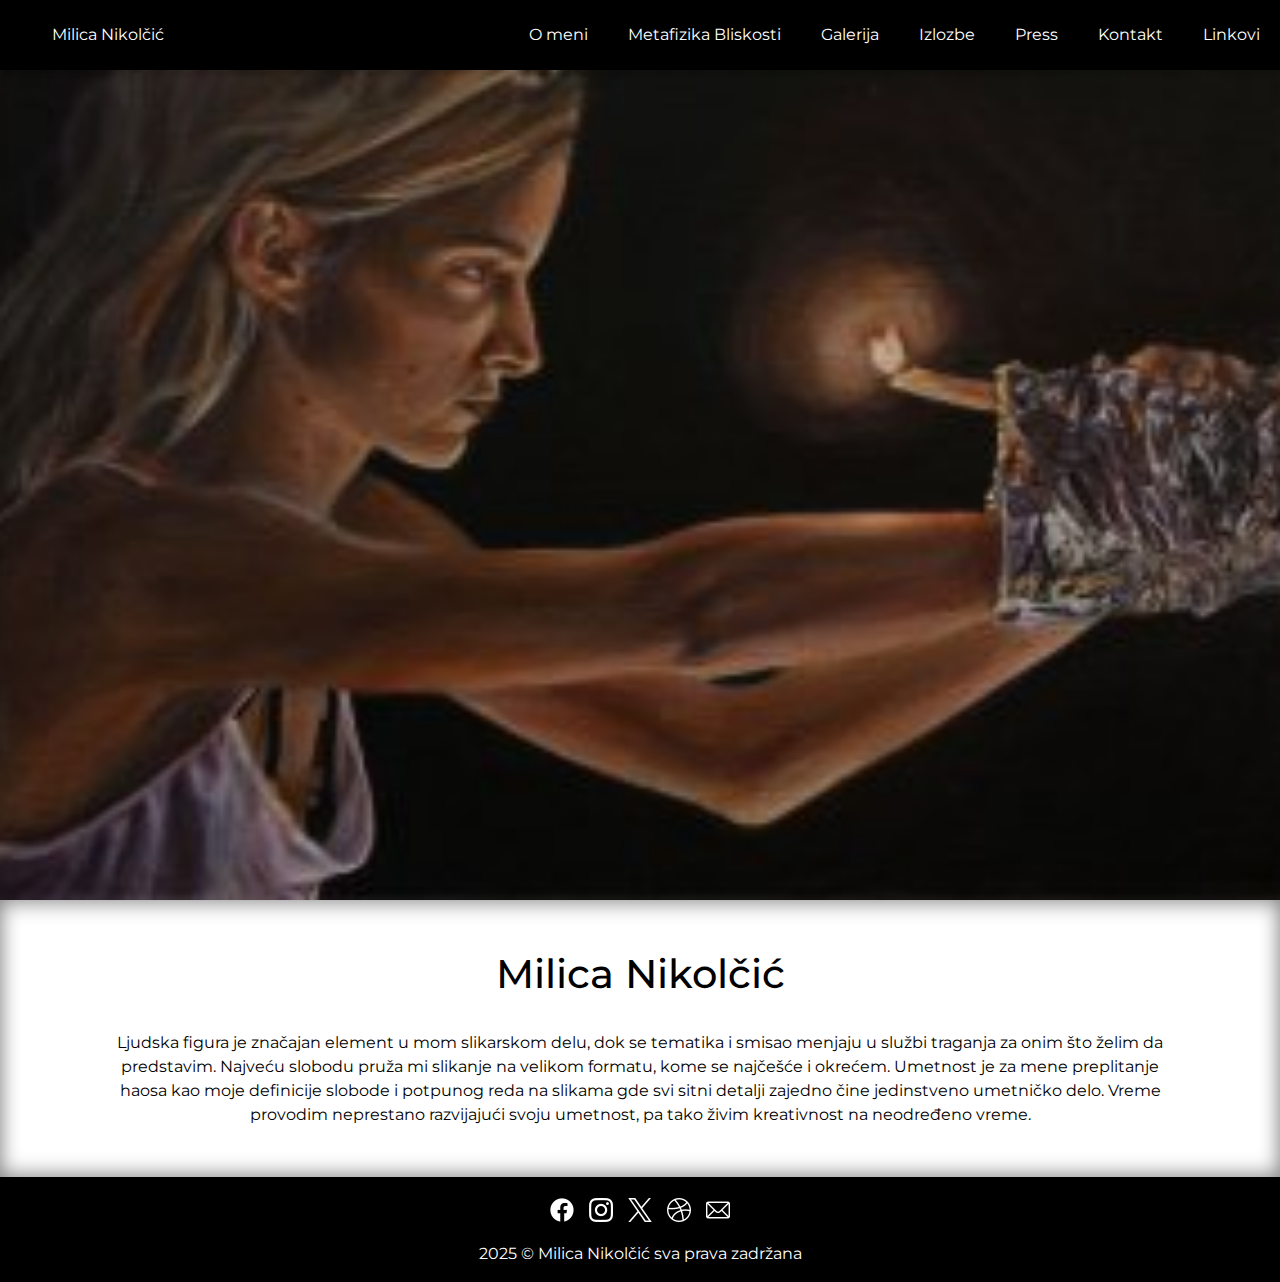
<file: index.html>
<!DOCTYPE html>
<html lang="en">
  <head>
    <meta charset="UTF-8" />
    <meta name="viewport" content="width=device-width, initial-scale=1.0" />
    <title>Galerija - Milica Nikolčić</title>
    <link rel="stylesheet" href="style/style.css" />
    <link
      href="https://cdn.jsdelivr.net/npm/bootstrap@5.3.3/dist/css/bootstrap.min.css"
      rel="stylesheet"
      integrity="sha384-QWTKZyjpPEjISv5WaRU9OFeRpok6YctnYmDr5pNlyT2bRjXh0JMhjY6hW+ALEwIH"
      crossorigin="anonymous"
    />
    <script
      src="https://cdn.jsdelivr.net/npm/bootstrap@5.3.3/dist/js/bootstrap.bundle.min.js"
      integrity="sha384-YvpcrYf0tY3lHB60NNkmXc5s9fDVZLESaAA55NDzOxhy9GkcIdslK1eN7N6jIeHz"
      crossorigin="anonymous"
    ></script>
  </head>
  <body>
    <section class="hero">
      <nav>
        <ul class="sidebar">
          <li onclick="closeSidebar()">
            <a href="#"
              ><img
                src="images/close_24dp_5F6368_FILL0_wght400_GRAD0_opsz24.svg"
                alt="closesidebar"
                height="26"
                width="26"
            /></a>
          </li>
          <li><a href="o-meni.html">O meni</a></li>
          <li><a href="metafizika-bliskosti.html">Metafizika Bliskosti</a></li>
          <li><a href="galerija.html">Galerija</a></li>
          <li><a href="izlozbe.html">Izlozbe</a></li>
          <li><a href="press.html">Press</a></li>
          <li><a href="kontakt.html">Kontakt</a></li>
          <li><a href="linkovi.html">Linkovi</a></li>
        </ul>
        <ul>
          <li><a href="index.html" class="navbrand">Milica Nikolčić </a></li>
          <li class="hideOnMobile"><a href="o-meni.html">O meni</a></li>
          <li class="hideOnMobile">
            <a href="metafizika-bliskosti.html">Metafizika Bliskosti</a>
          </li>
          <li class="hideOnMobile"><a href="galerija.html">Galerija</a></li>
          <li class="hideOnMobile"><a href="izlozbe.html">Izlozbe</a></li>
          <li class="hideOnMobile"><a href="press.html">Press</a></li>
          <li class="hideOnMobile"><a href="kontakt.html">Kontakt</a></li>
          <li class="hideOnMobile"><a href="linkovi.html">Linkovi</a></li>
          <li onclick="showSidebar()" class="navbar-icon">
            <a href="#"
              ><img
                src="images/menu_24dp_5F6368_FILL0_wght400_GRAD0_opsz24.svg"
                alt="menuopen"
                height="26"
                width="26"
            /></a>
          </li>
        </ul>
      </nav>
      <div class="container"></div>
    </section>
    <section class="pocetna">
      <div class="container">
        <h1>Milica Nikolčić</h1>
        <p>
          Ljudska figura je značajan element u mom slikarskom delu, dok se
          tematika i smisao menjaju u službi traganja za onim što želim da
          predstavim. Najveću slobodu pruža mi slikanje na velikom formatu, kome
          se najčešće i okrećem. Umetnost je za mene preplitanje haosa kao moje
          definicije slobode i potpunog reda na slikama gde svi sitni detalji
          zajedno čine jedinstveno umetničko delo. Vreme provodim neprestano
          razvijajući svoju umetnost, pa tako živim kreativnost na neodređeno
          vreme.
        </p>
      </div>
    </section>
    <footer>
      <div class="container">
        <ul>
          <li>
            <a href=""><img src="images/facebook.png" alt="facebook" /></a>
          </li>
          <li>
            <a href=""><img src="images/instagram.png" alt="instagram" /></a>
          </li>
          <li>
            <a href=""><img src="images/twitter.png" alt="twitter" /></a>
          </li>
          <li>
            <a href=""><img src="images/dribbble.png" alt="dribbble" /></a>
          </li>
          <li>
            <a href=""><img src="images/mail.png" alt="mail" /></a>
          </li>
        </ul>
      </div>
      <div class="container">
        <p>2025 © Milica Nikolčić sva prava zadržana</p>
      </div>
    </footer>
    <script>
      function showSidebar() {
        const sidebar = document.querySelector(".sidebar");
        sidebar.style.display = "flex";
      }
      function closeSidebar() {
        const sidebar = document.querySelector(".sidebar");
        sidebar.style.display = "none";
      }
    </script>
    <script
      src="https://cdn.jsdelivr.net/npm/@popperjs/core@2.11.8/dist/umd/popper.min.js"
      integrity="sha384-I7E8VVD/ismYTF4hNIPjVp/Zjvgyol6VFvRkX/vR+Vc4jQkC+hVqc2pM8ODewa9r"
      crossorigin="anonymous"
    ></script>
    <script
      src="https://cdn.jsdelivr.net/npm/bootstrap@5.3.3/dist/js/bootstrap.min.js"
      integrity="sha384-0pUGZvbkm6XF6gxjEnlmuGrJXVbNuzT9qBBavbLwCsOGabYfZo0T0to5eqruptLy"
      crossorigin="anonymous"
    ></script>
  </body>
</html>
</file>
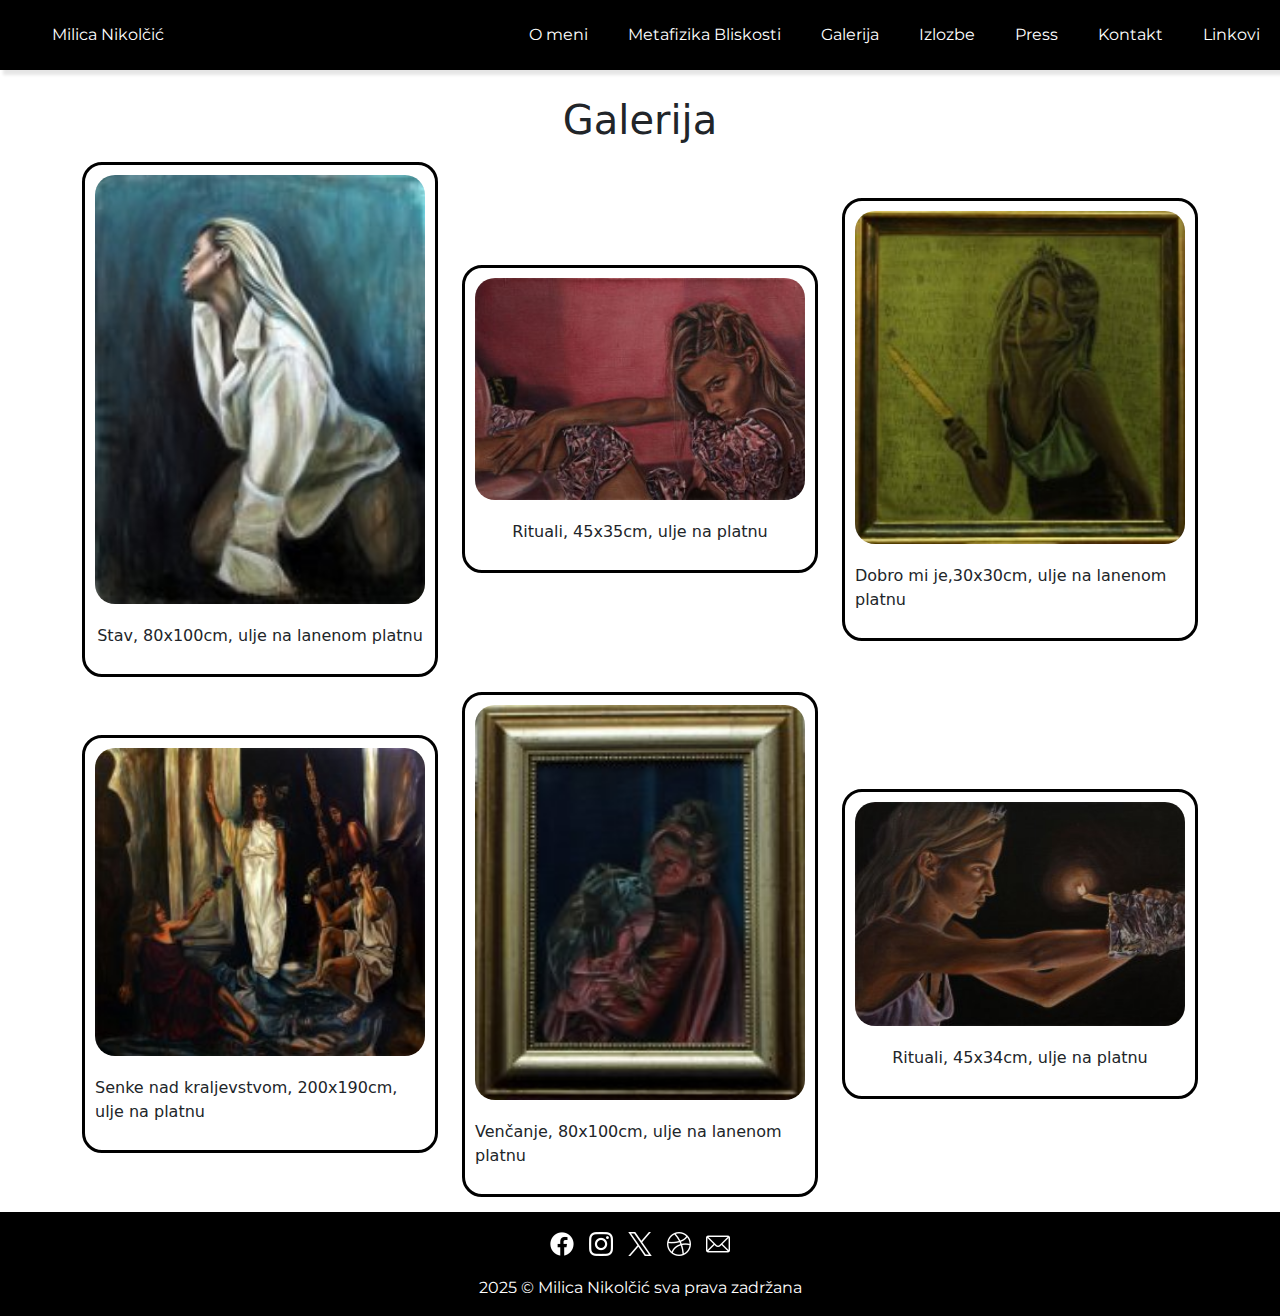
<file: galerija.html>
<!DOCTYPE html>
<html lang="en">
  <head>
    <meta charset="UTF-8" />
    <meta name="viewport" content="width=device-width, initial-scale=1.0" />
    <title>Galerija - Milica Nikolčić</title>
    <link rel="stylesheet" href="style/style.css" />
    <link
      href="https://cdn.jsdelivr.net/npm/bootstrap@5.3.3/dist/css/bootstrap.min.css"
      rel="stylesheet"
      integrity="sha384-QWTKZyjpPEjISv5WaRU9OFeRpok6YctnYmDr5pNlyT2bRjXh0JMhjY6hW+ALEwIH"
      crossorigin="anonymous"
    />
    <script
      src="https://cdn.jsdelivr.net/npm/bootstrap@5.3.3/dist/js/bootstrap.bundle.min.js"
      integrity="sha384-YvpcrYf0tY3lHB60NNkmXc5s9fDVZLESaAA55NDzOxhy9GkcIdslK1eN7N6jIeHz"
      crossorigin="anonymous"
    ></script>
  </head>
  <body>
    <nav>
      <ul class="sidebar">
        <li onclick="closeSidebar()">
          <a href="#"
            ><img
              src="images/close_24dp_5F6368_FILL0_wght400_GRAD0_opsz24.svg"
              alt="closesidebar"
              height="26"
              width="26"
          /></a>
        </li>
        <li><a href="o-meni.html">O meni</a></li>
        <li><a href="metafizika-bliskosti.html">Metafizika Bliskosti</a></li>
        <li><a href="galerija.html">Galerija</a></li>
        <li><a href="izlozbe.html">Izlozbe</a></li>
        <li><a href="press.html">Press</a></li>
        <li><a href="kontakt.html">Kontakt</a></li>
        <li><a href="linkovi.html">Linkovi</a></li>
      </ul>
      <ul>
        <li><a href="index.html" class="navbrand">Milica Nikolčić </a></li>
        <li class="hideOnMobile"><a href="o-meni.html">O meni</a></li>
        <li class="hideOnMobile">
          <a href="metafizika-bliskosti.html">Metafizika Bliskosti</a>
        </li>
        <li class="hideOnMobile"><a href="galerija.html">Galerija</a></li>
        <li class="hideOnMobile"><a href="izlozbe.html">Izlozbe</a></li>
        <li class="hideOnMobile"><a href="press.html">Press</a></li>
        <li class="hideOnMobile"><a href="kontakt.html">Kontakt</a></li>
        <li class="hideOnMobile"><a href="linkovi.html">Linkovi</a></li>
        <li onclick="showSidebar()" class="navbar-icon">
          <a href="#"
            ><img
              src="images/menu_24dp_5F6368_FILL0_wght400_GRAD0_opsz24.svg"
              alt="menuopen"
              height="26"
              width="26"
          /></a>
        </li>
      </ul>
    </nav>
    <section class="gallery">
      <div class="container">
        <h1>Galerija</h1>
        <div class="row">
          <div class="col-12 col-md">
            <div class="gallery-frame">
              <img src="images/ksenija sajt.jpg" alt="" />
              <p>Stav, 80x100cm, ulje na lanenom platnu</p>
            </div>
          </div>
          <div class="col-12 col-md">
            <div class="gallery-frame">
              <img src="images/ninazasajt ulje na platnu.jpg" alt="" />
              <p>Rituali, 45x35cm, ulje na platnu</p>
            </div>
          </div>
          <div class="col-12 col-md">
            <div class="gallery-frame">
              <img src="images/dobromijezasajt.jpg" alt="" />
              <p>Dobro mi je,30x30cm, ulje na lanenom platnu</p>
            </div>
          </div>
        </div>
        <div class="row">
          <div class="col-12 col-md">
            <div class="gallery-frame">
              <img src="images/za sajt ulje na platnu.jpg" alt="" />
              <p>Senke nad kraljevstvom, 200x190cm, ulje na platnu</p>
            </div>
          </div>
          <div class="col-12 col-md">
            <div class="gallery-frame">
              <img src="images/ninanovaslika.jpg" alt="" />
              <p>Venčanje, 80x100cm, ulje na lanenom platnu</p>
            </div>
          </div>
          <div class="col-12 col-md">
            <div class="gallery-frame">
              <img src="images/ulje na platnu nina sajt.jpg" alt="" />
              <p>Rituali, 45x34cm, ulje na platnu</p>
            </div>
          </div>
        </div>
      </div>
    </section>
    <footer>
      <div class="container">
        <ul>
          <li>
            <a href=""><img src="images/facebook.png" alt="facebook" /></a>
          </li>
          <li>
            <a href=""><img src="images/instagram.png" alt="instagram" /></a>
          </li>
          <li>
            <a href=""><img src="images/twitter.png" alt="twitter" /></a>
          </li>
          <li>
            <a href=""><img src="images/dribbble.png" alt="dribbble" /></a>
          </li>
          <li>
            <a href=""><img src="images/mail.png" alt="mail" /></a>
          </li>
        </ul>
      </div>
      <div class="container">
        <p>2025 © Milica Nikolčić sva prava zadržana</p>
      </div>
    </footer>
    <script>
      function showSidebar() {
        const sidebar = document.querySelector(".sidebar");
        sidebar.style.display = "flex";
      }
      function closeSidebar() {
        const sidebar = document.querySelector(".sidebar");
        sidebar.style.display = "none";
      }
    </script>
    <script
      src="https://cdn.jsdelivr.net/npm/@popperjs/core@2.11.8/dist/umd/popper.min.js"
      integrity="sha384-I7E8VVD/ismYTF4hNIPjVp/Zjvgyol6VFvRkX/vR+Vc4jQkC+hVqc2pM8ODewa9r"
      crossorigin="anonymous"
    ></script>
    <script
      src="https://cdn.jsdelivr.net/npm/bootstrap@5.3.3/dist/js/bootstrap.min.js"
      integrity="sha384-0pUGZvbkm6XF6gxjEnlmuGrJXVbNuzT9qBBavbLwCsOGabYfZo0T0to5eqruptLy"
      crossorigin="anonymous"
    ></script>
  </body>
</html>
</file>
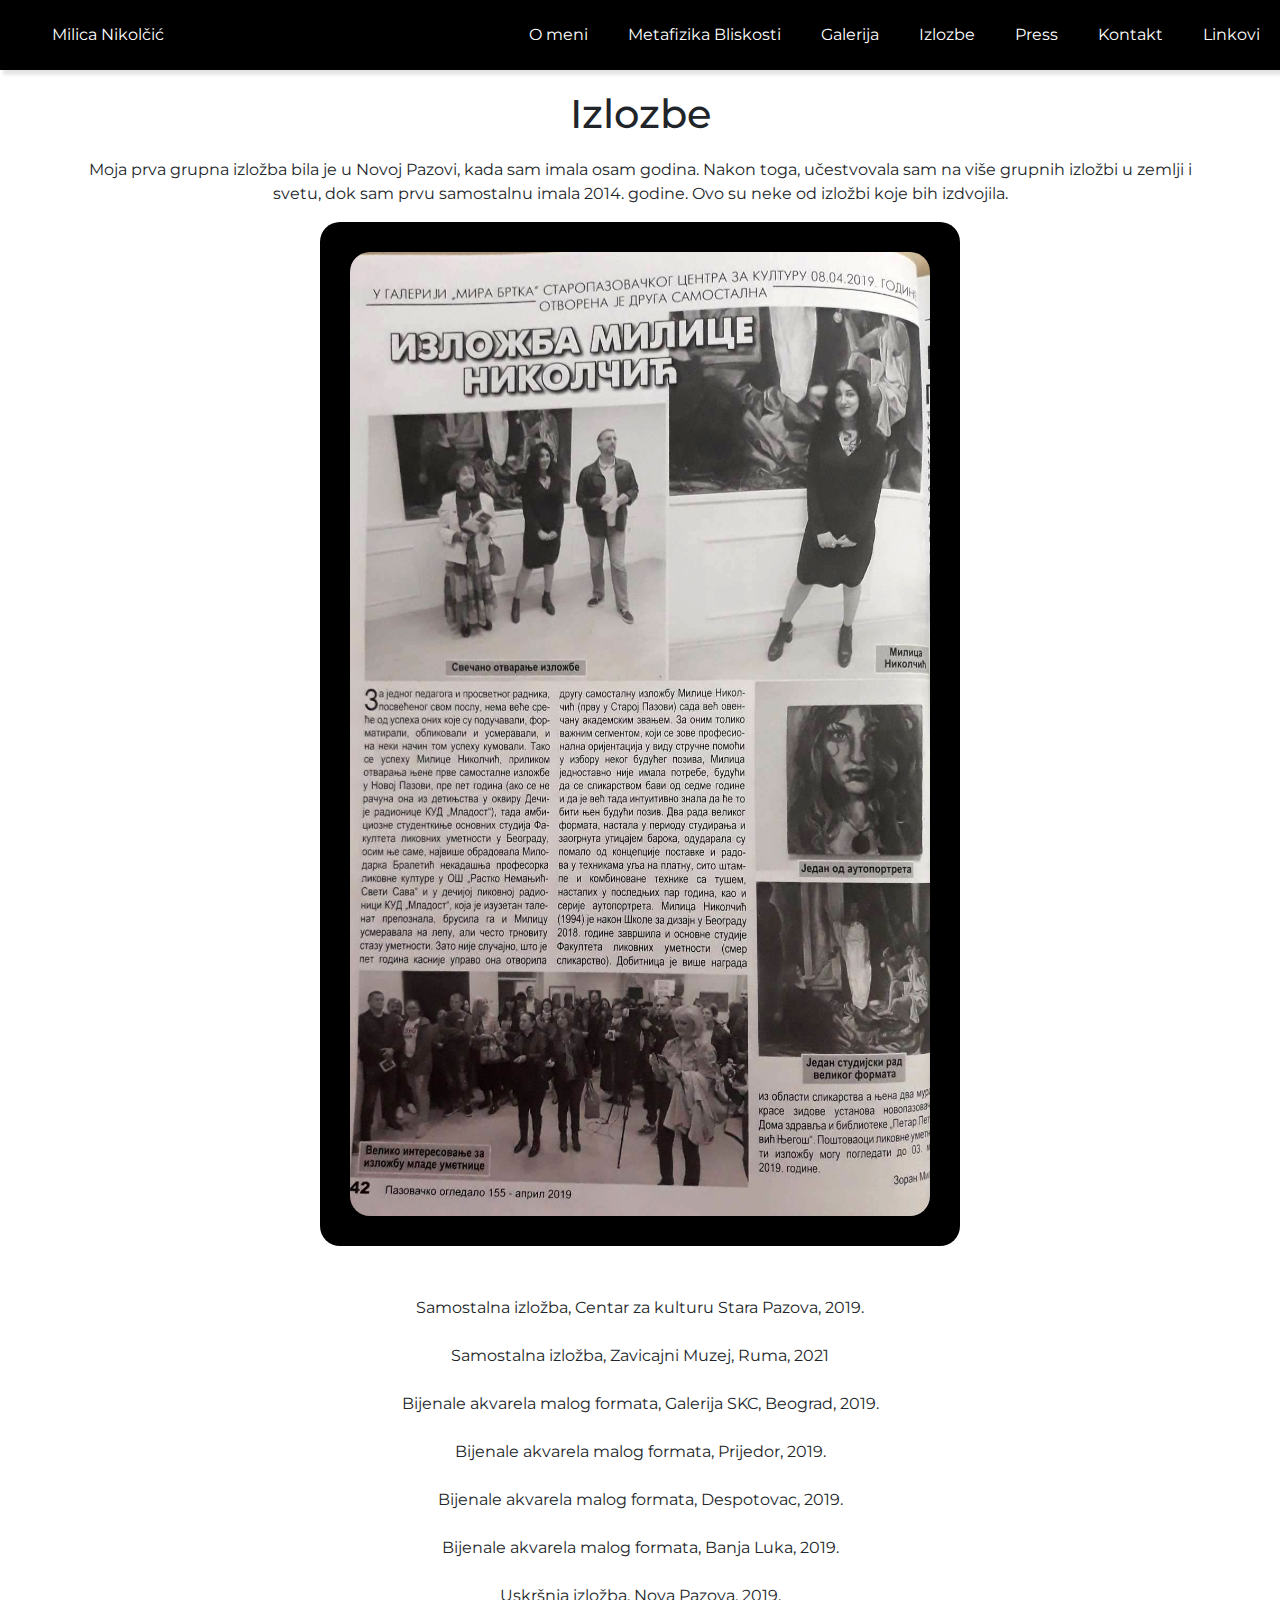
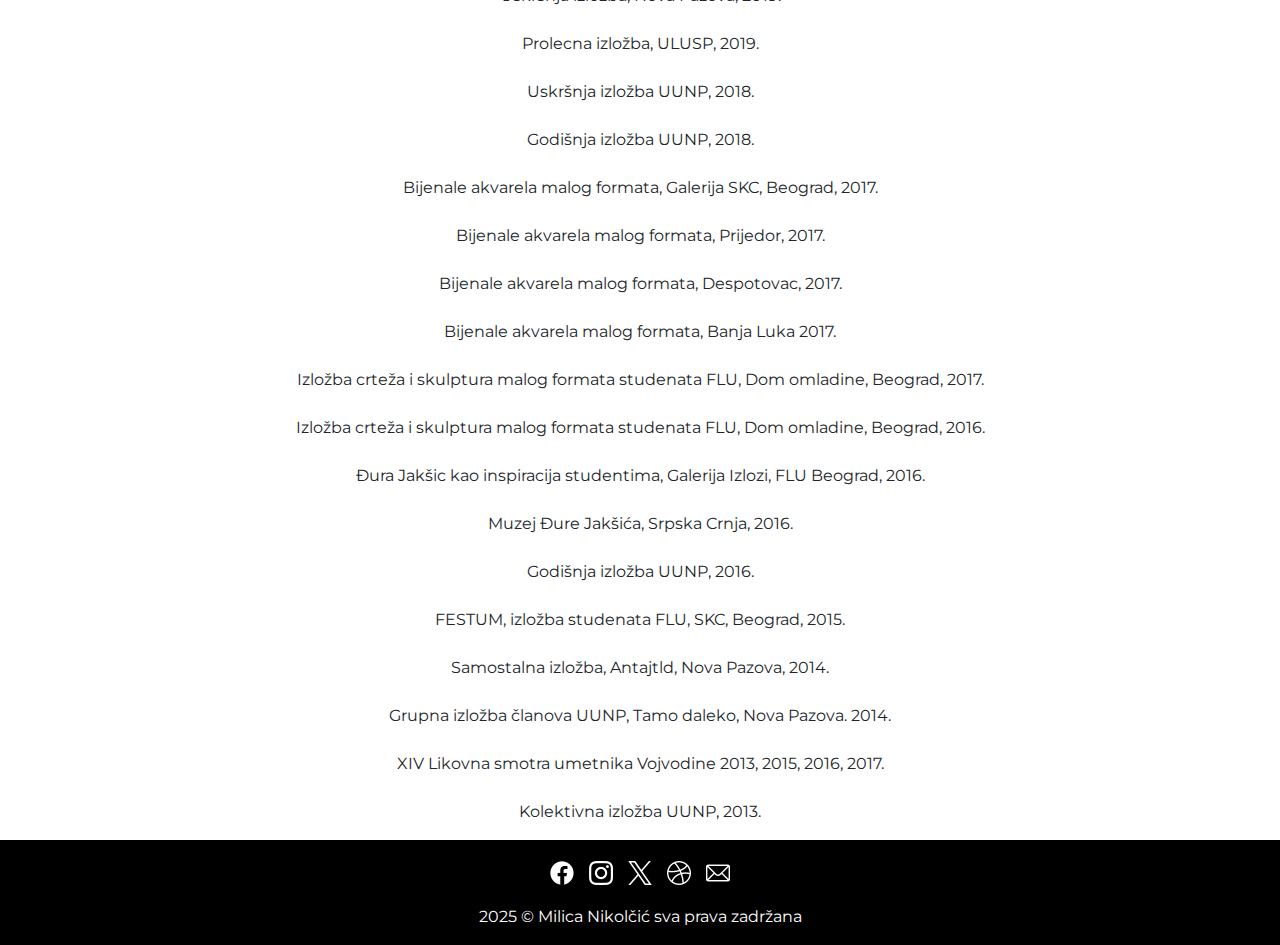
<file: izlozbe.html>
<!DOCTYPE html>
<html lang="en">
  <head>
    <meta charset="UTF-8" />
    <meta name="viewport" content="width=device-width, initial-scale=1.0" />
    <title>Galerija - Milica Nikolčić</title>
    <link rel="stylesheet" href="style/style.css" />
    <link
      href="https://cdn.jsdelivr.net/npm/bootstrap@5.3.3/dist/css/bootstrap.min.css"
      rel="stylesheet"
      integrity="sha384-QWTKZyjpPEjISv5WaRU9OFeRpok6YctnYmDr5pNlyT2bRjXh0JMhjY6hW+ALEwIH"
      crossorigin="anonymous"
    />
    <script
      src="https://cdn.jsdelivr.net/npm/bootstrap@5.3.3/dist/js/bootstrap.bundle.min.js"
      integrity="sha384-YvpcrYf0tY3lHB60NNkmXc5s9fDVZLESaAA55NDzOxhy9GkcIdslK1eN7N6jIeHz"
      crossorigin="anonymous"
    ></script>
  </head>
  <body>
    <nav>
      <ul class="sidebar">
        <li onclick="closeSidebar()">
          <a href="#"
            ><img
              src="images/close_24dp_5F6368_FILL0_wght400_GRAD0_opsz24.svg"
              alt="closesidebar"
              height="26"
              width="26"
          /></a>
        </li>
        <li><a href="o-meni.html">O meni</a></li>
        <li><a href="metafizika-bliskosti.html">Metafizika Bliskosti</a></li>
        <li><a href="galerija.html">Galerija</a></li>
        <li><a href="izlozbe.html">Izlozbe</a></li>
        <li><a href="press.html">Press</a></li>
        <li><a href="kontakt.html">Kontakt</a></li>
        <li><a href="linkovi.html">Linkovi</a></li>
      </ul>
      <ul>
        <li><a href="index.html" class="navbrand">Milica Nikolčić </a></li>
        <li class="hideOnMobile"><a href="o-meni.html">O meni</a></li>
        <li class="hideOnMobile">
          <a href="metafizika-bliskosti.html">Metafizika Bliskosti</a>
        </li>
        <li class="hideOnMobile"><a href="galerija.html">Galerija</a></li>
        <li class="hideOnMobile"><a href="izlozbe.html">Izlozbe</a></li>
        <li class="hideOnMobile"><a href="press.html">Press</a></li>
        <li class="hideOnMobile"><a href="kontakt.html">Kontakt</a></li>
        <li class="hideOnMobile"><a href="linkovi.html">Linkovi</a></li>
        <li onclick="showSidebar()" class="navbar-icon">
          <a href="#"
            ><img
              src="images/menu_24dp_5F6368_FILL0_wght400_GRAD0_opsz24.svg"
              alt="menuopen"
              height="26"
              width="26"
          /></a>
        </li>
      </ul>
    </nav>

    <section class="o-meni">
      <div class="container" id="izlozbe-text">
        <h1>Izlozbe</h1>
        <p>
          Moja prva grupna izložba bila je u Novoj Pazovi, kada sam imala osam
          godina. Nakon toga, učestvovala sam na više grupnih izložbi u zemlji i
          svetu, dok sam prvu samostalnu imala 2014. godine. Ovo su neke od
          izložbi koje bih izdvojila.
        </p>
      </div>
      <div class="container" id="o-meni-frame">
        <div class="izlozba-slika">
          <img src="images/izlozba novine.jpg" alt="o-meni-slika" />
        </div>
      </div>
      <div class="container" id="izlozbe-text">
        <p>
          Samostalna izložba, Centar za kulturu Stara Pazova, 2019. <br />
          <br />

          Samostalna izložba, Zavicajni Muzej, Ruma, 2021 <br />
          <br />
          Bijenale akvarela malog formata, Galerija SKC, Beograd, 2019. <br />
          <br />

          Bijenale akvarela malog formata, Prijedor, 2019.<br />
          <br />

          Bijenale akvarela malog formata, Despotovac, 2019.<br />
          <br />

          Bijenale akvarela malog formata, Banja Luka, 2019.<br />
          <br />

          Uskršnja izložba, Nova Pazova, 2019.<br />
          <br />

          Prolecna izložba, ULUSP, 2019.<br />
          <br />

          Uskršnja izložba UUNP, 2018.<br />
          <br />

          Godišnja izložba UUNP, 2018.<br />
          <br />

          Bijenale akvarela malog formata, Galerija SKC, Beograd, 2017.<br />
          <br />

          Bijenale akvarela malog formata, Prijedor, 2017.<br />
          <br />

          Bijenale akvarela malog formata, Despotovac, 2017.<br />
          <br />

          Bijenale akvarela malog formata, Banja Luka 2017.<br />
          <br />

          Izložba crteža i skulptura malog formata studenata FLU, Dom omladine,
          Beograd, 2017.<br />
          <br />

          Izložba crteža i skulptura malog formata studenata FLU, Dom omladine,
          Beograd, 2016.<br />
          <br />

          Đura Jakšic kao inspiracija studentima, Galerija Izlozi, FLU Beograd,
          2016.<br />
          <br />

          Muzej Đure Jakšića, Srpska Crnja, 2016.<br />
          <br />

          Godišnja izložba UUNP, 2016.<br />
          <br />

          FESTUM, izložba studenata FLU, SKC, Beograd, 2015.<br />
          <br />

          Samostalna izložba, Antajtld, Nova Pazova, 2014.<br />
          <br />

          Grupna izložba članova UUNP, Tamo daleko, Nova Pazova. 2014.<br />
          <br />

          XIV Likovna smotra umetnika Vojvodine 2013, 2015, 2016, 2017.<br />
          <br />

          Kolektivna izložba UUNP, 2013.
        </p>
      </div>
    </section>
    <footer>
      <div class="container">
        <ul>
          <li>
            <a href=""><img src="images/facebook.png" alt="facebook" /></a>
          </li>
          <li>
            <a href=""><img src="images/instagram.png" alt="instagram" /></a>
          </li>
          <li>
            <a href=""><img src="images/twitter.png" alt="twitter" /></a>
          </li>
          <li>
            <a href=""><img src="images/dribbble.png" alt="dribbble" /></a>
          </li>
          <li>
            <a href=""><img src="images/mail.png" alt="mail" /></a>
          </li>
        </ul>
      </div>
      <div class="container">
        <p>2025 © Milica Nikolčić sva prava zadržana</p>
      </div>
    </footer>
    <script>
      function showSidebar() {
        const sidebar = document.querySelector(".sidebar");
        sidebar.style.display = "flex";
      }
      function closeSidebar() {
        const sidebar = document.querySelector(".sidebar");
        sidebar.style.display = "none";
      }
    </script>
    <script
      src="https://cdn.jsdelivr.net/npm/@popperjs/core@2.11.8/dist/umd/popper.min.js"
      integrity="sha384-I7E8VVD/ismYTF4hNIPjVp/Zjvgyol6VFvRkX/vR+Vc4jQkC+hVqc2pM8ODewa9r"
      crossorigin="anonymous"
    ></script>
    <script
      src="https://cdn.jsdelivr.net/npm/bootstrap@5.3.3/dist/js/bootstrap.min.js"
      integrity="sha384-0pUGZvbkm6XF6gxjEnlmuGrJXVbNuzT9qBBavbLwCsOGabYfZo0T0to5eqruptLy"
      crossorigin="anonymous"
    ></script>
  </body>
</html>
</file>
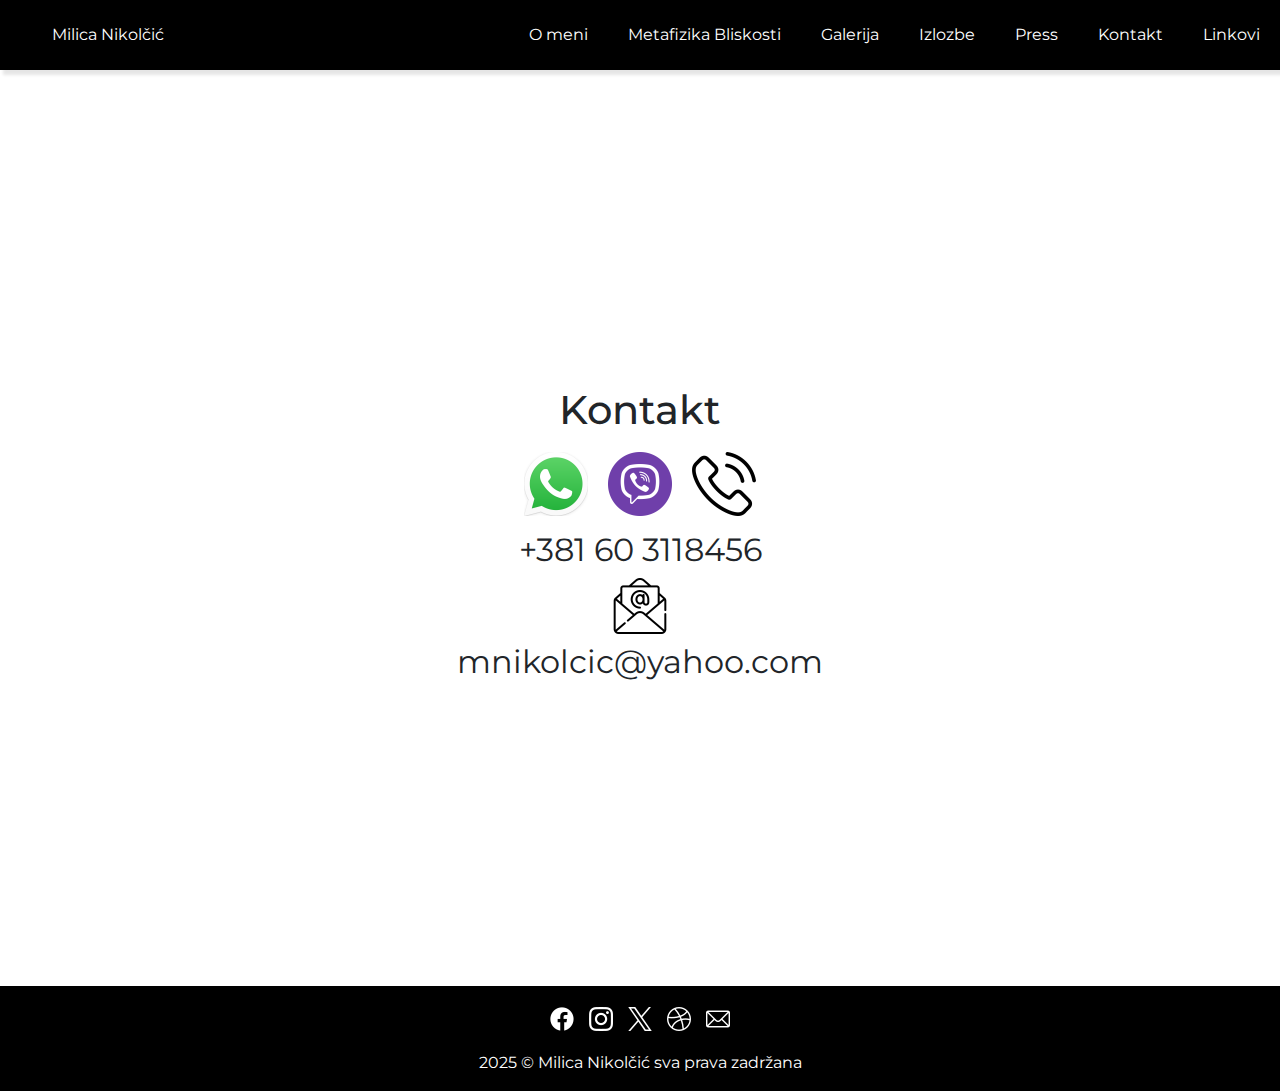
<file: kontakt.html>
<!DOCTYPE html>
<html lang="en">
  <head>
    <meta charset="UTF-8" />
    <meta name="viewport" content="width=device-width, initial-scale=1.0" />
    <title>Galerija - Milica Nikolčić</title>
    <link rel="stylesheet" href="style/style.css" />
    <link
      href="https://cdn.jsdelivr.net/npm/bootstrap@5.3.3/dist/css/bootstrap.min.css"
      rel="stylesheet"
      integrity="sha384-QWTKZyjpPEjISv5WaRU9OFeRpok6YctnYmDr5pNlyT2bRjXh0JMhjY6hW+ALEwIH"
      crossorigin="anonymous"
    />
    <script
      src="https://cdn.jsdelivr.net/npm/bootstrap@5.3.3/dist/js/bootstrap.bundle.min.js"
      integrity="sha384-YvpcrYf0tY3lHB60NNkmXc5s9fDVZLESaAA55NDzOxhy9GkcIdslK1eN7N6jIeHz"
      crossorigin="anonymous"
    ></script>
  </head>
  <body class="kontakt-body">
    <nav>
      <ul class="sidebar">
        <li onclick="closeSidebar()">
          <a href="#"
            ><img
              src="images/close_24dp_5F6368_FILL0_wght400_GRAD0_opsz24.svg"
              alt="closesidebar"
              height="26"
              width="26"
          /></a>
        </li>
        <li><a href="o-meni.html">O meni</a></li>
        <li><a href="metafizika-bliskosti.html">Metafizika Bliskosti</a></li>
        <li><a href="galerija.html">Galerija</a></li>
        <li><a href="izlozbe.html">Izlozbe</a></li>
        <li><a href="press.html">Press</a></li>
        <li><a href="kontakt.html">Kontakt</a></li>
        <li><a href="linkovi.html">Linkovi</a></li>
      </ul>
      <ul>
        <li><a href="index.html" class="navbrand">Milica Nikolčić </a></li>
        <li class="hideOnMobile"><a href="o-meni.html">O meni</a></li>
        <li class="hideOnMobile">
          <a href="metafizika-bliskosti.html">Metafizika Bliskosti</a>
        </li>
        <li class="hideOnMobile"><a href="galerija.html">Galerija</a></li>
        <li class="hideOnMobile"><a href="izlozbe.html">Izlozbe</a></li>
        <li class="hideOnMobile"><a href="press.html">Press</a></li>
        <li class="hideOnMobile"><a href="kontakt.html">Kontakt</a></li>
        <li class="hideOnMobile"><a href="linkovi.html">Linkovi</a></li>
        <li onclick="showSidebar()" class="navbar-icon">
          <a href="#"
            ><img
              src="images/menu_24dp_5F6368_FILL0_wght400_GRAD0_opsz24.svg"
              alt="menuopen"
              height="26"
              width="26"
          /></a>
        </li>
      </ul>
    </nav>

    <section class="kontakt">
      <div class="container">
        <h1>Kontakt</h1>
        <div class="row">
          <div class="col-12 col-md">
            <div class="row">
              <div class="col-4" id="kontakt-icon">
                <img src="images/whatsapp.png" alt="" />
              </div>
              <div class="col-4" id="kontakt-icon">
                <img src="images/viber.png" alt="" />
              </div>
              <div class="col-4" id="kontakt-icon">
                <img src="images/phone-call.png" alt="" />
              </div>
            </div>
            <div class="row">
              <div class="col"><span>+381 60 3118456</span></div>
            </div>
          </div>
        </div>
        <div class="row">
          <div class="col">
            <img src="images/gmail.png" width="64px" alt="" />
          </div>
        </div>
        <div class="row">
          <div class="col">
            <span>mnikolcic@yahoo.com</span>
          </div>
        </div>
      </div>
    </section>

    <footer>
      <div class="container">
        <ul>
          <li>
            <a href=""><img src="images/facebook.png" alt="facebook" /></a>
          </li>
          <li>
            <a href=""><img src="images/instagram.png" alt="instagram" /></a>
          </li>
          <li>
            <a href=""><img src="images/twitter.png" alt="twitter" /></a>
          </li>
          <li>
            <a href=""><img src="images/dribbble.png" alt="dribbble" /></a>
          </li>
          <li>
            <a href=""><img src="images/mail.png" alt="mail" /></a>
          </li>
        </ul>
      </div>
      <div class="container">
        <p>2025 © Milica Nikolčić sva prava zadržana</p>
      </div>
    </footer>
    <script>
      function showSidebar() {
        const sidebar = document.querySelector(".sidebar");
        sidebar.style.display = "flex";
      }
      function closeSidebar() {
        const sidebar = document.querySelector(".sidebar");
        sidebar.style.display = "none";
      }
    </script>
    <script
      src="https://cdn.jsdelivr.net/npm/@popperjs/core@2.11.8/dist/umd/popper.min.js"
      integrity="sha384-I7E8VVD/ismYTF4hNIPjVp/Zjvgyol6VFvRkX/vR+Vc4jQkC+hVqc2pM8ODewa9r"
      crossorigin="anonymous"
    ></script>
    <script
      src="https://cdn.jsdelivr.net/npm/bootstrap@5.3.3/dist/js/bootstrap.min.js"
      integrity="sha384-0pUGZvbkm6XF6gxjEnlmuGrJXVbNuzT9qBBavbLwCsOGabYfZo0T0to5eqruptLy"
      crossorigin="anonymous"
    ></script>
  </body>
</html>
</file>
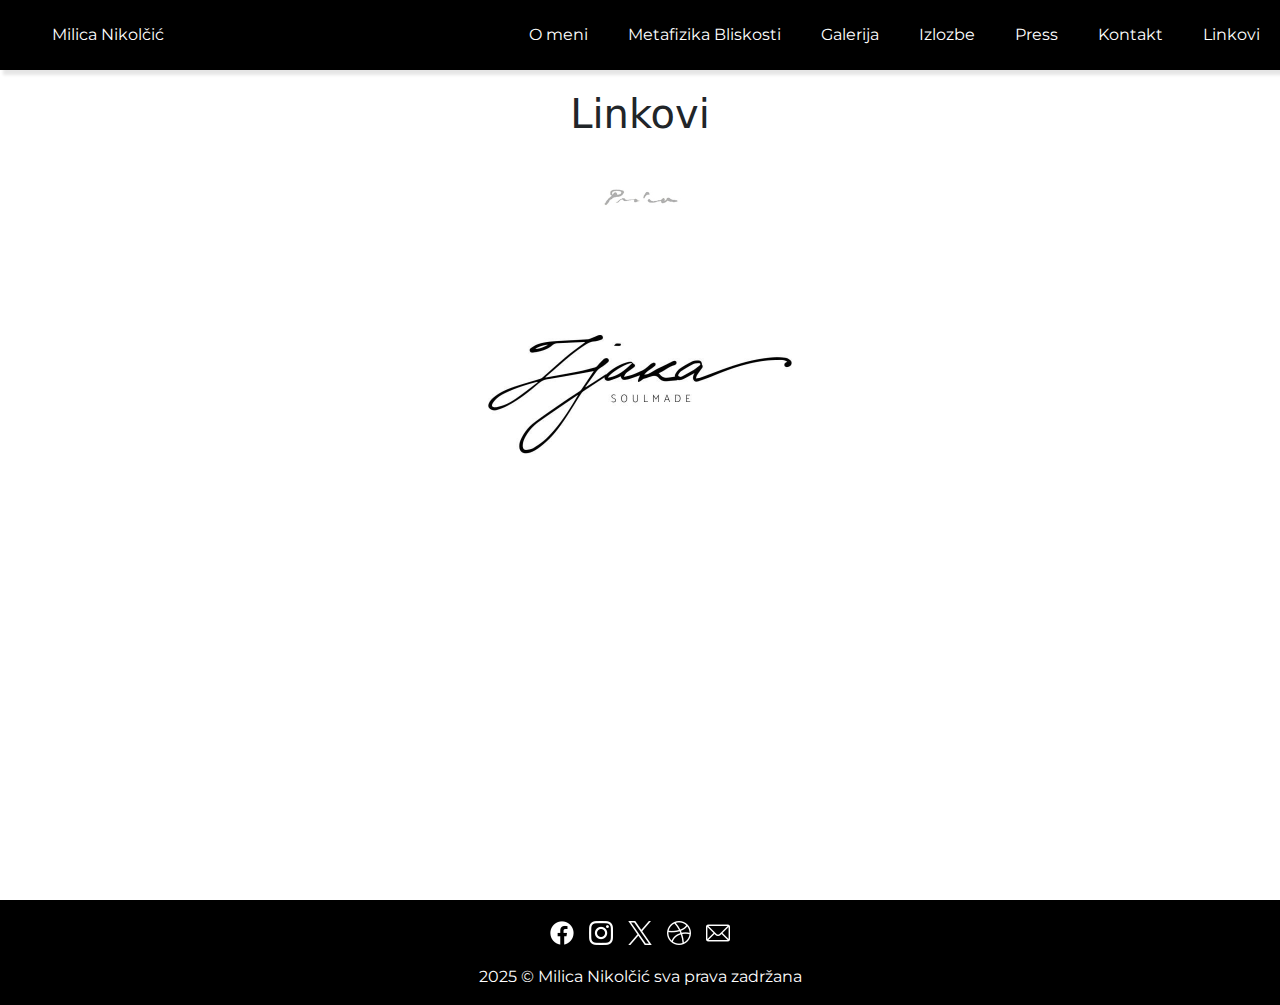
<file: linkovi.html>
<!DOCTYPE html>
<html lang="en">
  <head>
    <meta charset="UTF-8" />
    <meta name="viewport" content="width=device-width, initial-scale=1.0" />
    <title>Galerija - Milica Nikolčić</title>
    <link rel="stylesheet" href="style/style.css" />
    <link
      href="https://cdn.jsdelivr.net/npm/bootstrap@5.3.3/dist/css/bootstrap.min.css"
      rel="stylesheet"
      integrity="sha384-QWTKZyjpPEjISv5WaRU9OFeRpok6YctnYmDr5pNlyT2bRjXh0JMhjY6hW+ALEwIH"
      crossorigin="anonymous"
    />
    <script
      src="https://cdn.jsdelivr.net/npm/bootstrap@5.3.3/dist/js/bootstrap.bundle.min.js"
      integrity="sha384-YvpcrYf0tY3lHB60NNkmXc5s9fDVZLESaAA55NDzOxhy9GkcIdslK1eN7N6jIeHz"
      crossorigin="anonymous"
    ></script>
  </head>

  <body>
    <nav>
      <ul class="sidebar">
        <li onclick="closeSidebar()">
          <a href="#"
            ><img
              src="images/close_24dp_5F6368_FILL0_wght400_GRAD0_opsz24.svg"
              alt="closesidebar"
              height="26"
              width="26"
          /></a>
        </li>
        <li><a href="o-meni.html">O meni</a></li>
        <li><a href="metafizika-bliskosti.html">Metafizika Bliskosti</a></li>
        <li><a href="galerija.html">Galerija</a></li>
        <li><a href="izlozbe.html">Izlozbe</a></li>
        <li><a href="press.html">Press</a></li>
        <li><a href="kontakt.html">Kontakt</a></li>
        <li><a href="linkovi.html">Linkovi</a></li>
      </ul>
      <ul>
        <li><a href="index.html" class="navbrand">Milica Nikolčić </a></li>
        <li class="hideOnMobile"><a href="o-meni.html">O meni</a></li>
        <li class="hideOnMobile">
          <a href="metafizika-bliskosti.html">Metafizika Bliskosti</a>
        </li>
        <li class="hideOnMobile"><a href="galerija.html">Galerija</a></li>
        <li class="hideOnMobile"><a href="izlozbe.html">Izlozbe</a></li>
        <li class="hideOnMobile"><a href="press.html">Press</a></li>
        <li class="hideOnMobile"><a href="kontakt.html">Kontakt</a></li>
        <li class="hideOnMobile"><a href="linkovi.html">Linkovi</a></li>
        <li onclick="showSidebar()" class="navbar-icon">
          <a href="#"
            ><img
              src="images/menu_24dp_5F6368_FILL0_wght400_GRAD0_opsz24.svg"
              alt="menuopen"
              height="26"
              width="26"
          /></a>
        </li>
      </ul>
    </nav>
    <section class="linkovi">
      <div class="container">
        <h1>Linkovi</h1>

        <a href="https://www.prica.rs" target="_blank">
          <img src="images/PRICA LOGO.jpg" alt=""
        /></a>
        <a href="https://www.instagram.com/zjaka.soulmade/" target="_blank">
          <img
            src="images/67161355_526551224755584_865523432987557888_n.jpg"
            alt=""
        /></a>
      </div>
    </section>
    <footer>
      <div class="container">
        <ul>
          <li>
            <a href=""><img src="images/facebook.png" alt="facebook" /></a>
          </li>
          <li>
            <a href=""><img src="images/instagram.png" alt="instagram" /></a>
          </li>
          <li>
            <a href=""><img src="images/twitter.png" alt="twitter" /></a>
          </li>
          <li>
            <a href=""><img src="images/dribbble.png" alt="dribbble" /></a>
          </li>
          <li>
            <a href=""><img src="images/mail.png" alt="mail" /></a>
          </li>
        </ul>
      </div>
      <div class="container">
        <p>2025 © Milica Nikolčić sva prava zadržana</p>
      </div>
    </footer>
    <script>
      function showSidebar() {
        const sidebar = document.querySelector(".sidebar");
        sidebar.style.display = "flex";
      }
      function closeSidebar() {
        const sidebar = document.querySelector(".sidebar");
        sidebar.style.display = "none";
      }
    </script>
    <script
      src="https://cdn.jsdelivr.net/npm/@popperjs/core@2.11.8/dist/umd/popper.min.js"
      integrity="sha384-I7E8VVD/ismYTF4hNIPjVp/Zjvgyol6VFvRkX/vR+Vc4jQkC+hVqc2pM8ODewa9r"
      crossorigin="anonymous"
    ></script>
    <script
      src="https://cdn.jsdelivr.net/npm/bootstrap@5.3.3/dist/js/bootstrap.min.js"
      integrity="sha384-0pUGZvbkm6XF6gxjEnlmuGrJXVbNuzT9qBBavbLwCsOGabYfZo0T0to5eqruptLy"
      crossorigin="anonymous"
    ></script>
  </body>
</html>
</file>
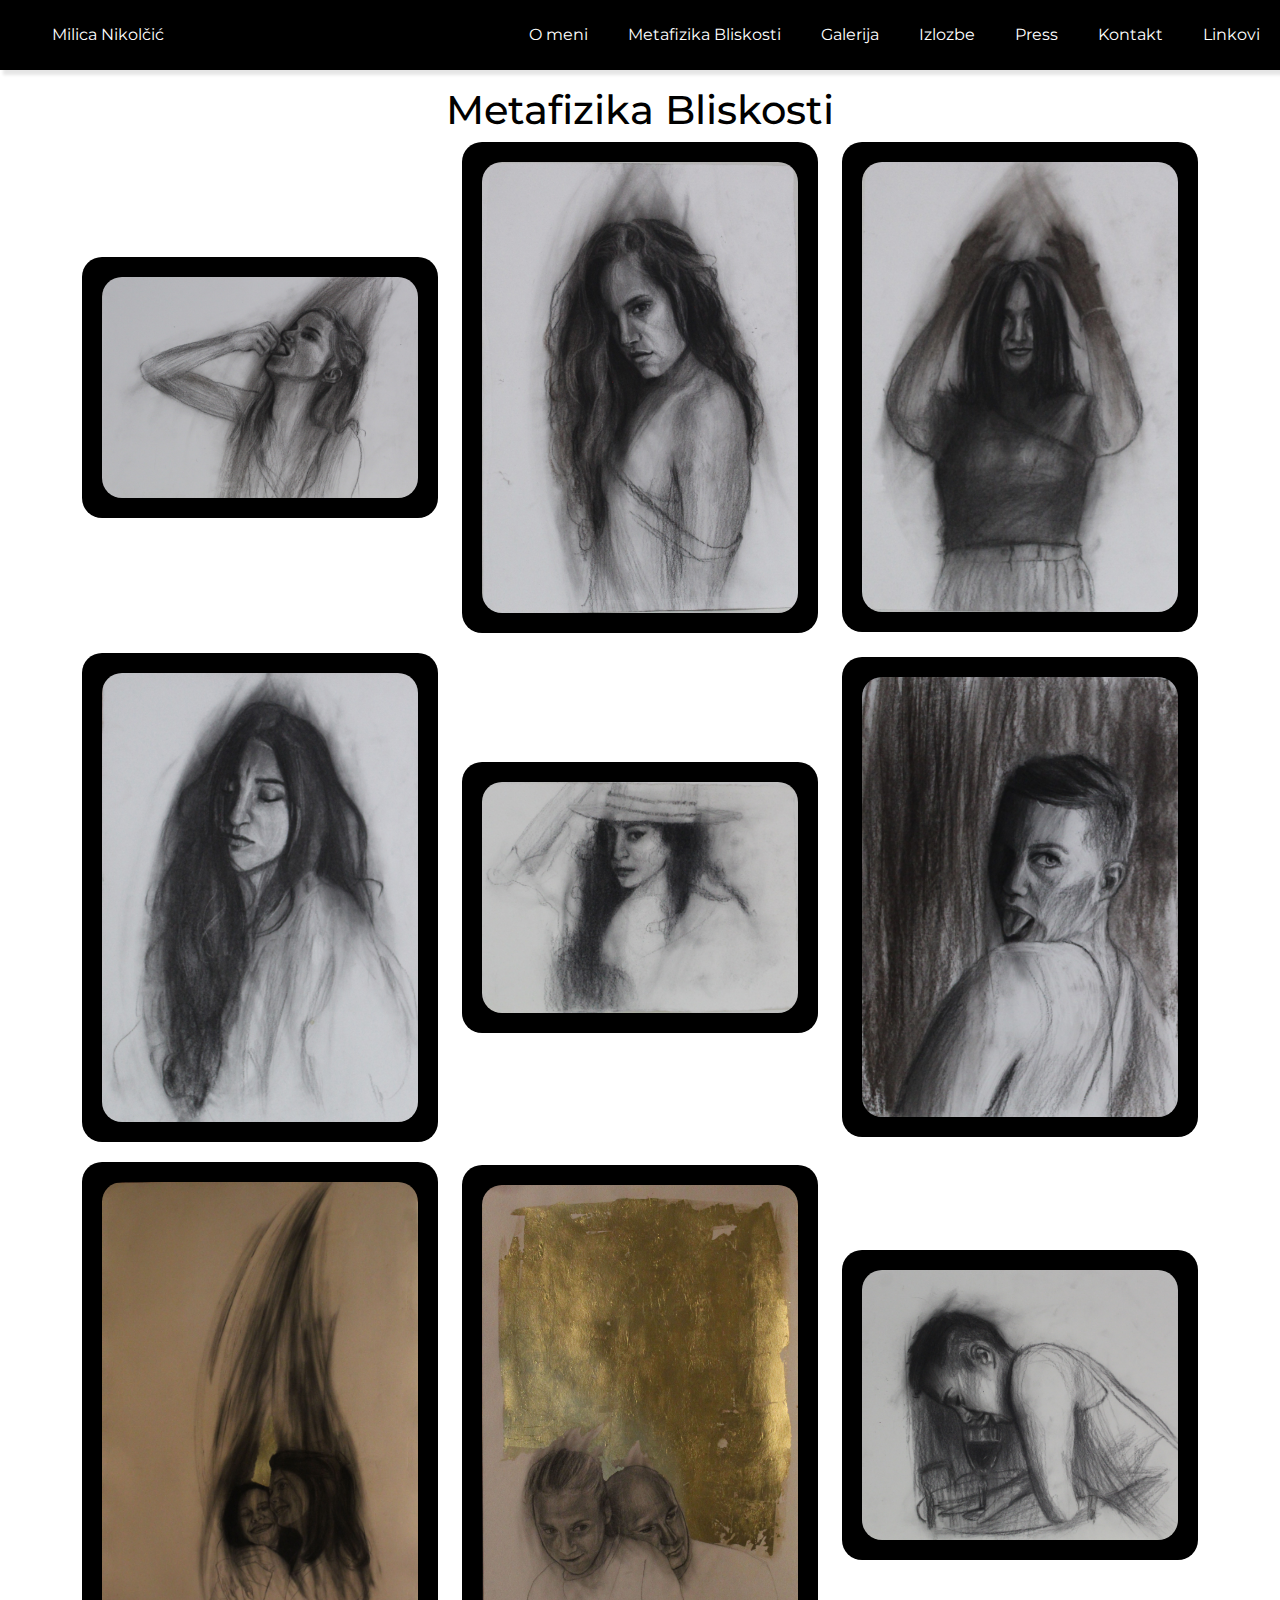
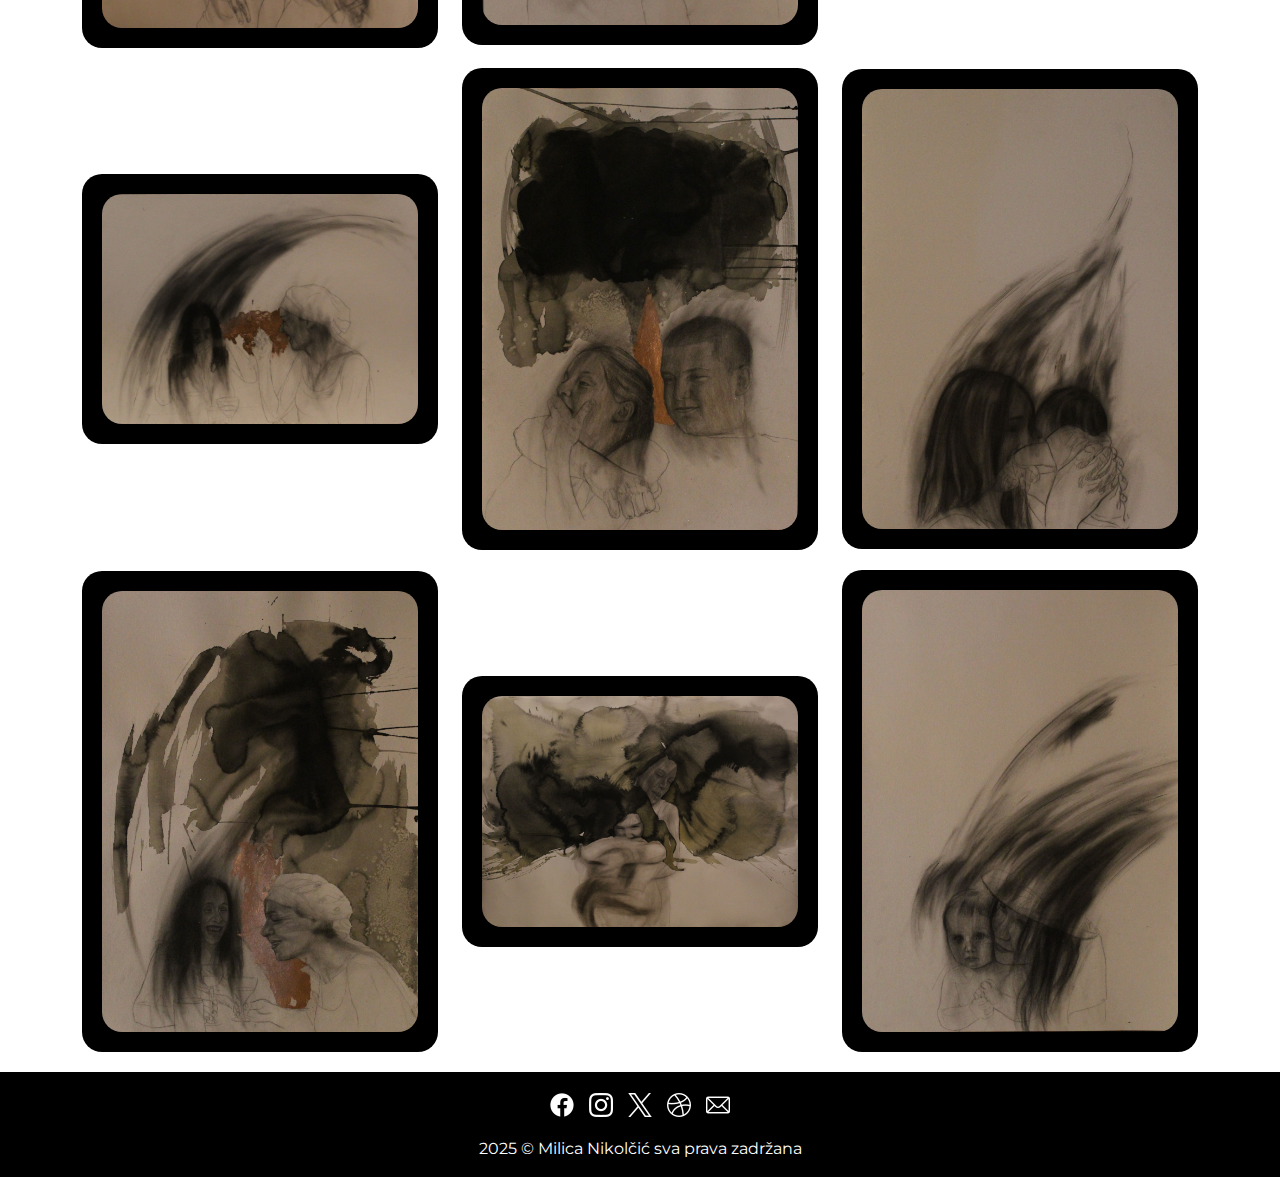
<file: metafizika-bliskosti.html>
<!DOCTYPE html>
<html lang="en">
  <head>
    <meta charset="UTF-8" />
    <meta name="viewport" content="width=device-width, initial-scale=1.0" />
    <title>Galerija - Milica Nikolčić</title>
    <link rel="stylesheet" href="style/style.css" />
    <link
      href="https://cdn.jsdelivr.net/npm/bootstrap@5.3.3/dist/css/bootstrap.min.css"
      rel="stylesheet"
      integrity="sha384-QWTKZyjpPEjISv5WaRU9OFeRpok6YctnYmDr5pNlyT2bRjXh0JMhjY6hW+ALEwIH"
      crossorigin="anonymous"
    />
    <script
      src="https://cdn.jsdelivr.net/npm/bootstrap@5.3.3/dist/js/bootstrap.bundle.min.js"
      integrity="sha384-YvpcrYf0tY3lHB60NNkmXc5s9fDVZLESaAA55NDzOxhy9GkcIdslK1eN7N6jIeHz"
      crossorigin="anonymous"
    ></script>
  </head>
  <body>
    <nav>
      <ul class="sidebar">
        <li onclick="closeSidebar()">
          <a href="#"
            ><img
              src="images/close_24dp_5F6368_FILL0_wght400_GRAD0_opsz24.svg"
              alt="closesidebar"
              height="26"
              width="26"
          /></a>
        </li>
        <li><a href="o-meni.html">O meni</a></li>
        <li><a href="metafizika-bliskosti.html">Metafizika Bliskosti</a></li>
        <li><a href="galerija.html">Galerija</a></li>
        <li><a href="izlozbe.html">Izlozbe</a></li>
        <li><a href="press.html">Press</a></li>
        <li><a href="kontakt.html">Kontakt</a></li>
        <li><a href="linkovi.html">Linkovi</a></li>
      </ul>
      <ul>
        <li><a href="index.html" class="navbrand">Milica Nikolčić </a></li>
        <li class="hideOnMobile"><a href="o-meni.html">O meni</a></li>
        <li class="hideOnMobile">
          <a href="metafizika-bliskosti.html">Metafizika Bliskosti</a>
        </li>
        <li class="hideOnMobile"><a href="galerija.html">Galerija</a></li>
        <li class="hideOnMobile"><a href="izlozbe.html">Izlozbe</a></li>
        <li class="hideOnMobile"><a href="press.html">Press</a></li>
        <li class="hideOnMobile"><a href="kontakt.html">Kontakt</a></li>
        <li class="hideOnMobile"><a href="linkovi.html">Linkovi</a></li>
        <li onclick="showSidebar()" class="navbar-icon">
          <a href="#"
            ><img
              src="images/menu_24dp_5F6368_FILL0_wght400_GRAD0_opsz24.svg"
              alt="menuopen"
              height="26"
              width="26"
          /></a>
        </li>
      </ul>
    </nav>

    <section class="galerija">
      <div class="container">
        <h1>Metafizika Bliskosti</h1>
        <div class="row">
          <div class="col-12 col-md">
            <div class="galerija-frame">
              <img src="images/Glad, 35x25cm.jpg" alt="glad" />
            </div>
          </div>
          <div class="col-12 col-md">
            <div class="galerija-frame">
              <img src="images/Jaka, 25x35cm.jpg" alt="jaka" />
            </div>
          </div>
          <div class="col-12 col-md">
            <div class="galerija-frame">
              <img src="images/Magije, 25x35cm.jpg" alt="magije" />
            </div>
          </div>
        </div>
        <div class="row">
          <div class="col-12 col-md">
            <div class="galerija-frame">
              <img src="images/Sanjam, 25x35cm.jpg" alt="sanjam" />
            </div>
          </div>
          <div class="col-12 col-md">
            <div class="galerija-frame">
              <img src="images/Noć  u Parizu, 35x25cm.jpg" alt="nocpariz" />
            </div>
          </div>
          <div class="col-12 col-md">
            <div class="galerija-frame">
              <img src="images/Nisam ja, ti si, 25x35cm.jpg" alt="nisamja" />
            </div>
          </div>
        </div>
        <div class="row">
          <div class="col-12 col-md">
            <div class="galerija-frame">
              <img
                src="images/Milica Nikolčić, Ne grlim te, 70x100cm, kombinovana tehnika, 2021.jpg"
                alt="sanjam"
              />
            </div>
          </div>
          <div class="col-12 col-md">
            <div class="galerija-frame">
              <img
                src="images/Milica Nikolčić, Prisutnost, 50x70cm, kombinovana tehnika,2021.jpg"
                alt="nocpariz"
              />
            </div>
          </div>
          <div class="col-12 col-md">
            <div class="galerija-frame">
              <img src="images/Žeđ, 35x25cm.jpg" alt="nisamja" />
            </div>
          </div>
        </div>
        <div class="row">
          <div class="col-12 col-md">
            <div class="galerija-frame">
              <img
                src="images/Milica Nikolčić, Ne pijem više, 70x50cm, kombinovana tehnika, 2021.jpg"
                alt="sanjam"
              />
            </div>
          </div>
          <div class="col-12 col-md">
            <div class="galerija-frame">
              <img
                src="images/Milica Nikolčić, Sačekaj, 50x70cm, kombinovana tehnika, 2021.jpg"
                alt="nocpariz"
              />
            </div>
          </div>
          <div class="col-12 col-md">
            <div class="galerija-frame">
              <img
                src="images/Milica Nikolčić, Ružnjikava a lepa, 50x70cm, kombinovana tehnika, 2021.jpg"
                alt="nisamja"
              />
            </div>
          </div>
        </div>
        <div class="row">
          <div class="col-12 col-md">
            <div class="galerija-frame">
              <img
                src="images/Milica Nikolčić, Vreme nevremena, 50x70cm, kombinovana tehnika, 2021.jpg"
                alt="sanjam"
              />
            </div>
          </div>
          <div class="col-12 col-md">
            <div class="galerija-frame">
              <img
                src="images/Milica Nikolčić, U krug, 105x80cm, kombinovana tehnika, 2021.jpg"
                alt="nocpariz"
              />
            </div>
          </div>
          <div class="col-12 col-md">
            <div class="galerija-frame">
              <img
                src="images/Milica Nikolčić, čuvam te, 50x70cm, kombinovana tehnika, 2021.jpg"
                alt="nisamja"
              />
            </div>
          </div>
        </div>
      </div>
    </section>

    <footer>
      <div class="container">
        <ul>
          <li>
            <a href=""><img src="images/facebook.png" alt="facebook" /></a>
          </li>
          <li>
            <a href=""><img src="images/instagram.png" alt="instagram" /></a>
          </li>
          <li>
            <a href=""><img src="images/twitter.png" alt="twitter" /></a>
          </li>
          <li>
            <a href=""><img src="images/dribbble.png" alt="dribbble" /></a>
          </li>
          <li>
            <a href=""><img src="images/mail.png" alt="mail" /></a>
          </li>
        </ul>
      </div>
      <div class="container">
        <p>2025 © Milica Nikolčić sva prava zadržana</p>
      </div>
    </footer>
    <script>
      function showSidebar() {
        const sidebar = document.querySelector(".sidebar");
        sidebar.style.display = "flex";
      }
      function closeSidebar() {
        const sidebar = document.querySelector(".sidebar");
        sidebar.style.display = "none";
      }
    </script>
    <script
      src="https://cdn.jsdelivr.net/npm/@popperjs/core@2.11.8/dist/umd/popper.min.js"
      integrity="sha384-I7E8VVD/ismYTF4hNIPjVp/Zjvgyol6VFvRkX/vR+Vc4jQkC+hVqc2pM8ODewa9r"
      crossorigin="anonymous"
    ></script>
    <script
      src="https://cdn.jsdelivr.net/npm/bootstrap@5.3.3/dist/js/bootstrap.min.js"
      integrity="sha384-0pUGZvbkm6XF6gxjEnlmuGrJXVbNuzT9qBBavbLwCsOGabYfZo0T0to5eqruptLy"
      crossorigin="anonymous"
    ></script>
  </body>
</html>
</file>
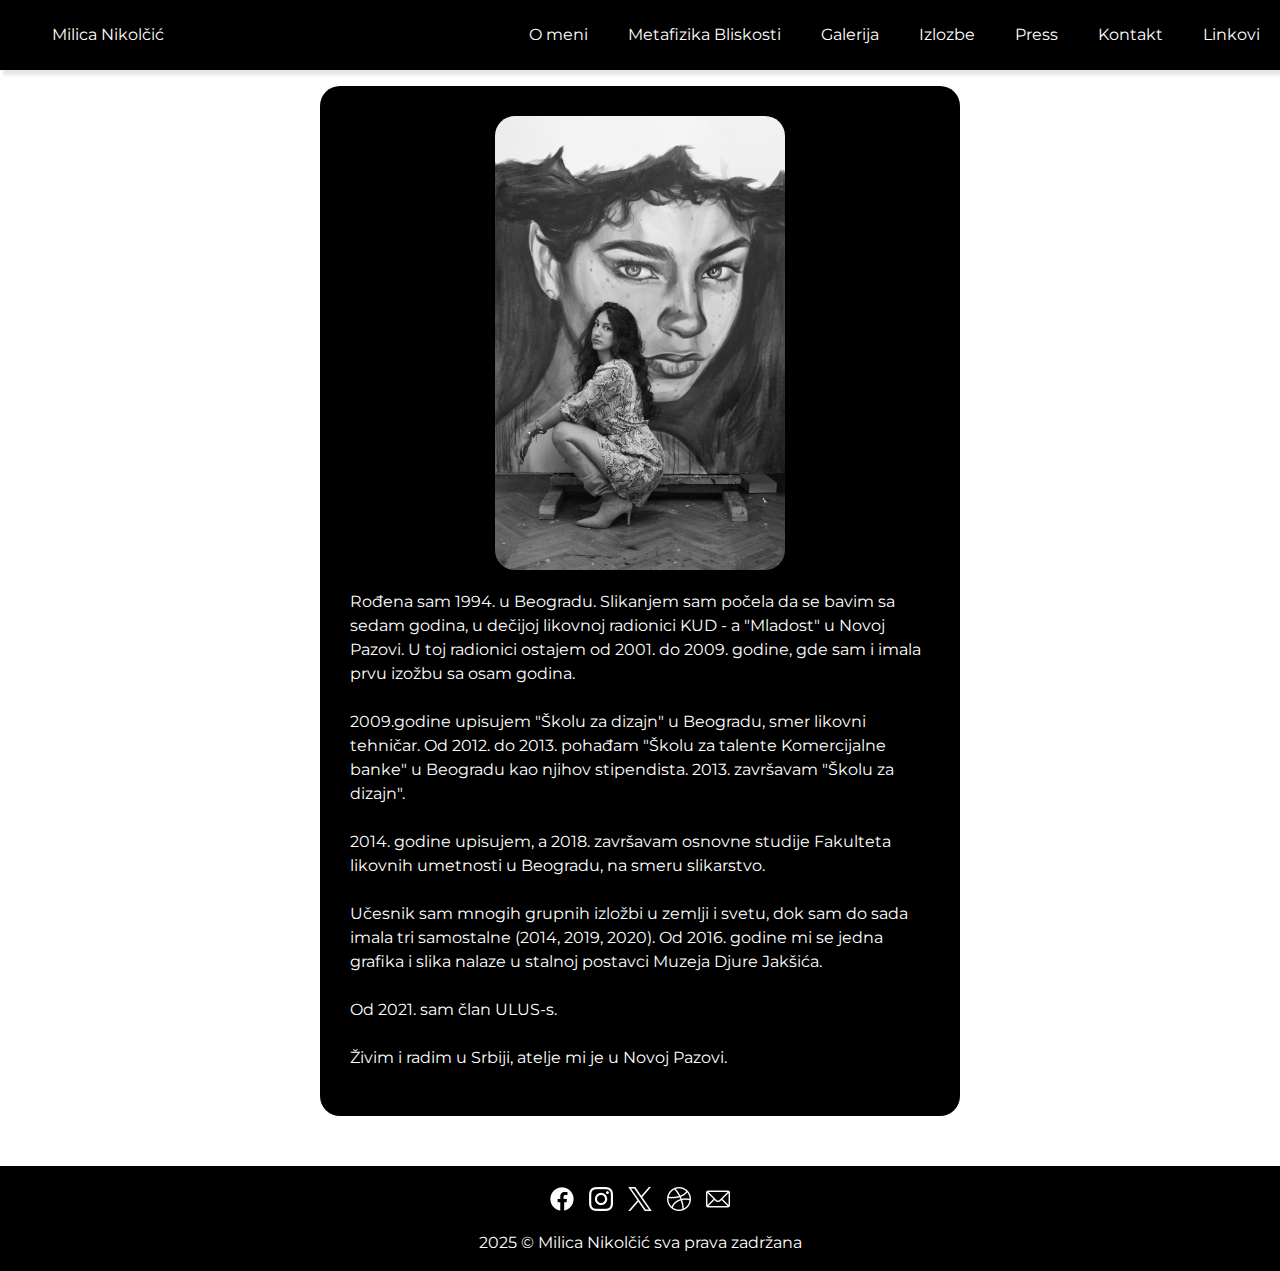
<file: o-meni.html>
<!DOCTYPE html>
<html lang="en">
  <head>
    <meta charset="UTF-8" />
    <meta name="viewport" content="width=device-width, initial-scale=1.0" />
    <title>Galerija - Milica Nikolčić</title>
    <link rel="stylesheet" href="style/style.css" />
    <link
      href="https://cdn.jsdelivr.net/npm/bootstrap@5.3.3/dist/css/bootstrap.min.css"
      rel="stylesheet"
      integrity="sha384-QWTKZyjpPEjISv5WaRU9OFeRpok6YctnYmDr5pNlyT2bRjXh0JMhjY6hW+ALEwIH"
      crossorigin="anonymous"
    />
    <script
      src="https://cdn.jsdelivr.net/npm/bootstrap@5.3.3/dist/js/bootstrap.bundle.min.js"
      integrity="sha384-YvpcrYf0tY3lHB60NNkmXc5s9fDVZLESaAA55NDzOxhy9GkcIdslK1eN7N6jIeHz"
      crossorigin="anonymous"
    ></script>
  </head>
  <body>
    <nav>
      <ul class="sidebar">
        <li onclick="closeSidebar()">
          <a href="#"
            ><img
              src="images/close_24dp_5F6368_FILL0_wght400_GRAD0_opsz24.svg"
              alt="closesidebar"
              height="26"
              width="26"
          /></a>
        </li>
        <li><a href="o-meni.html">O meni</a></li>
        <li><a href="metafizika-bliskosti.html">Metafizika Bliskosti</a></li>
        <li><a href="galerija.html">Galerija</a></li>
        <li><a href="izlozbe.html">Izlozbe</a></li>
        <li><a href="press.html">Press</a></li>
        <li><a href="kontakt.html">Kontakt</a></li>
        <li><a href="linkovi.html">Linkovi</a></li>
      </ul>
      <ul>
        <li><a href="index.html" class="navbrand">Milica Nikolčić </a></li>
        <li class="hideOnMobile"><a href="o-meni.html">O meni</a></li>
        <li class="hideOnMobile">
          <a href="metafizika-bliskosti.html">Metafizika Bliskosti</a>
        </li>
        <li class="hideOnMobile"><a href="galerija.html">Galerija</a></li>
        <li class="hideOnMobile"><a href="izlozbe.html">Izlozbe</a></li>
        <li class="hideOnMobile"><a href="press.html">Press</a></li>
        <li class="hideOnMobile"><a href="kontakt.html">Kontakt</a></li>
        <li class="hideOnMobile"><a href="linkovi.html">Linkovi</a></li>
        <li onclick="showSidebar()" class="navbar-icon">
          <a href="#"
            ><img
              src="images/menu_24dp_5F6368_FILL0_wght400_GRAD0_opsz24.svg"
              alt="menuopen"
              height="26"
              width="26"
          /></a>
        </li>
      </ul>
    </nav>

    <section class="o-meni">
      <div class="container" id="o-meni-frame">
        <div class="o-meni-slika">
          <img src="images/o-meni-slika.jpg" alt="o-meni-slika" />
        </div>
        <div>
          <p>
            Rođena sam 1994. u Beogradu. Slikanjem sam počela da se bavim sa
            sedam godina, u dečijoj likovnoj radionici KUD - a "Mladost" u Novoj
            Pazovi. U toj radionici ostajem od 2001. do 2009. godine, gde sam i
            imala prvu izožbu sa osam godina. <br />
            <br />2009.godine upisujem "Školu za dizajn" u Beogradu, smer
            likovni tehničar. Od 2012. do 2013. pohađam "Školu za talente
            Komercijalne banke" u Beogradu kao njihov stipendista. 2013.
            završavam "Školu za dizajn". <br /><br />2014. godine upisujem, a
            2018. završavam osnovne studije Fakulteta likovnih umetnosti u
            Beogradu, na smeru slikarstvo. <br /><br />
            Učesnik sam mnogih grupnih izložbi u zemlji i svetu, dok sam do sada
            imala tri samostalne (2014, 2019, 2020). Od 2016. godine mi se jedna
            grafika i slika nalaze u stalnoj postavci Muzeja Djure Jakšića.
            <br /><br />
            Od 2021. sam član ULUS-s. <br /><br />Živim i radim u Srbiji, atelje
            mi je u Novoj Pazovi.
          </p>
        </div>
      </div>
    </section>
    <footer>
      <div class="container">
        <ul>
          <li>
            <a href=""><img src="images/facebook.png" alt="facebook" /></a>
          </li>
          <li>
            <a href=""><img src="images/instagram.png" alt="instagram" /></a>
          </li>
          <li>
            <a href=""><img src="images/twitter.png" alt="twitter" /></a>
          </li>
          <li>
            <a href=""><img src="images/dribbble.png" alt="dribbble" /></a>
          </li>
          <li>
            <a href=""><img src="images/mail.png" alt="mail" /></a>
          </li>
        </ul>
      </div>
      <div class="container">
        <p>2025 © Milica Nikolčić sva prava zadržana</p>
      </div>
    </footer>
    <script>
      function showSidebar() {
        const sidebar = document.querySelector(".sidebar");
        sidebar.style.display = "flex";
      }
      function closeSidebar() {
        const sidebar = document.querySelector(".sidebar");
        sidebar.style.display = "none";
      }
    </script>
    <script
      src="https://cdn.jsdelivr.net/npm/@popperjs/core@2.11.8/dist/umd/popper.min.js"
      integrity="sha384-I7E8VVD/ismYTF4hNIPjVp/Zjvgyol6VFvRkX/vR+Vc4jQkC+hVqc2pM8ODewa9r"
      crossorigin="anonymous"
    ></script>
    <script
      src="https://cdn.jsdelivr.net/npm/bootstrap@5.3.3/dist/js/bootstrap.min.js"
      integrity="sha384-0pUGZvbkm6XF6gxjEnlmuGrJXVbNuzT9qBBavbLwCsOGabYfZo0T0to5eqruptLy"
      crossorigin="anonymous"
    ></script>
  </body>
</html>
</file>
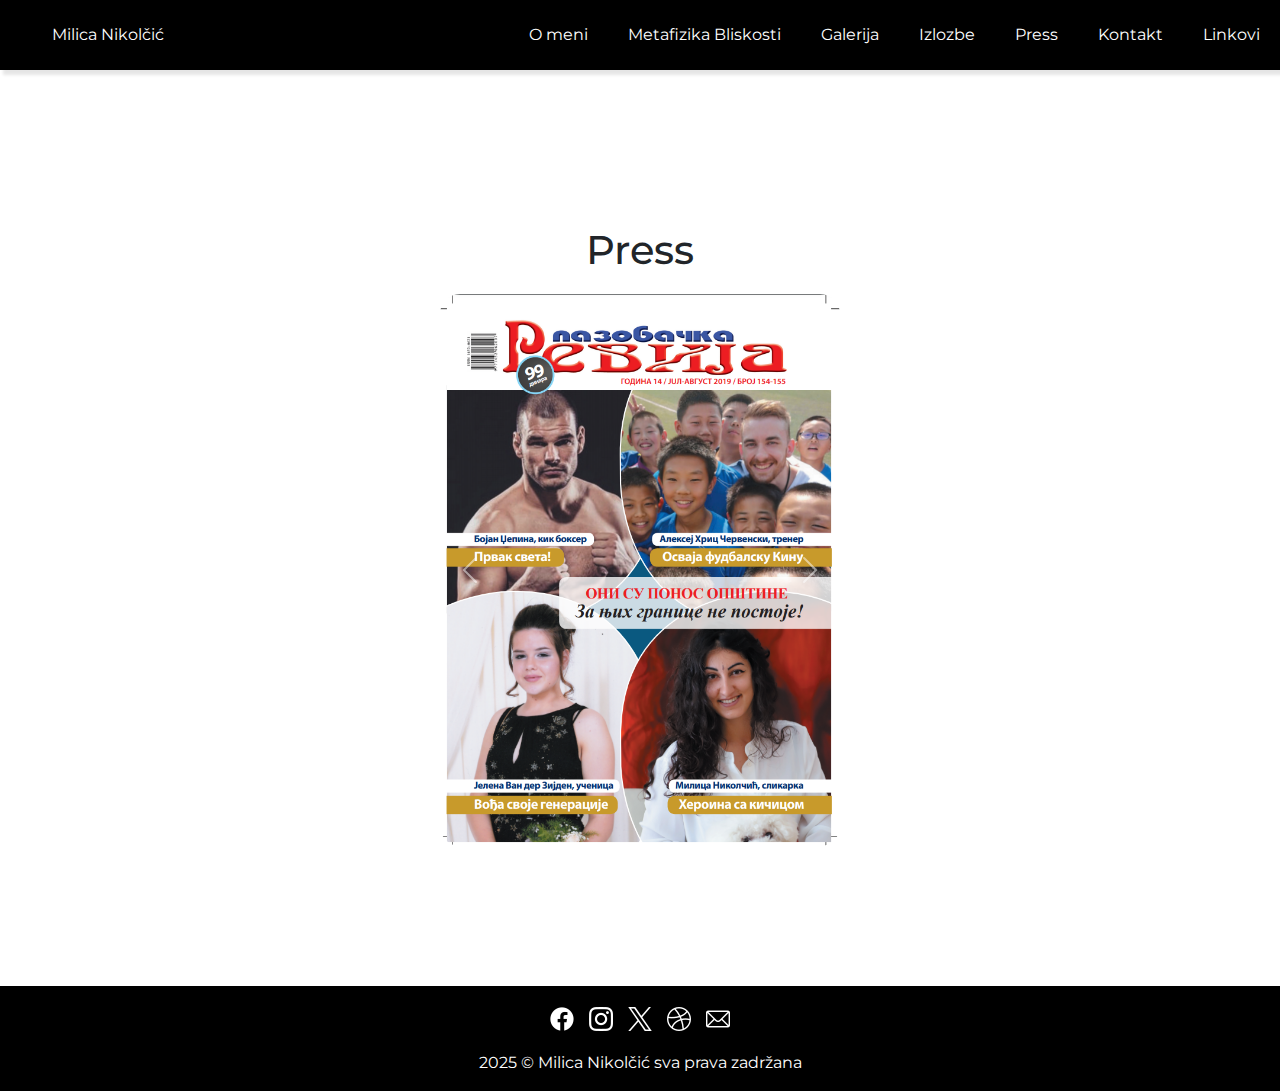
<file: press.html>
<!DOCTYPE html>
<html lang="en">
  <head>
    <meta charset="UTF-8" />
    <meta name="viewport" content="width=device-width, initial-scale=1.0" />
    <title>Galerija - Milica Nikolčić</title>
    <link rel="stylesheet" href="style/style.css" />
    <link
      href="https://cdn.jsdelivr.net/npm/bootstrap@5.3.3/dist/css/bootstrap.min.css"
      rel="stylesheet"
      integrity="sha384-QWTKZyjpPEjISv5WaRU9OFeRpok6YctnYmDr5pNlyT2bRjXh0JMhjY6hW+ALEwIH"
      crossorigin="anonymous"
    />
    <script
      src="https://cdn.jsdelivr.net/npm/bootstrap@5.3.3/dist/js/bootstrap.bundle.min.js"
      integrity="sha384-YvpcrYf0tY3lHB60NNkmXc5s9fDVZLESaAA55NDzOxhy9GkcIdslK1eN7N6jIeHz"
      crossorigin="anonymous"
    ></script>
  </head>
  <body>
    <nav>
      <ul class="sidebar">
        <li onclick="closeSidebar()">
          <a href="#"
            ><img
              src="images/close_24dp_5F6368_FILL0_wght400_GRAD0_opsz24.svg"
              alt="closesidebar"
              height="26"
              width="26"
          /></a>
        </li>
        <li><a href="o-meni.html">O meni</a></li>
        <li><a href="metafizika-bliskosti.html">Metafizika Bliskosti</a></li>
        <li><a href="galerija.html">Galerija</a></li>
        <li><a href="izlozbe.html">Izlozbe</a></li>
        <li><a href="press.html">Press</a></li>
        <li><a href="kontakt.html">Kontakt</a></li>
        <li><a href="linkovi.html">Linkovi</a></li>
      </ul>
      <ul>
        <li><a href="index.html" class="navbrand">Milica Nikolčić </a></li>
        <li class="hideOnMobile"><a href="o-meni.html">O meni</a></li>
        <li class="hideOnMobile">
          <a href="metafizika-bliskosti.html">Metafizika Bliskosti</a>
        </li>
        <li class="hideOnMobile"><a href="galerija.html">Galerija</a></li>
        <li class="hideOnMobile"><a href="izlozbe.html">Izlozbe</a></li>
        <li class="hideOnMobile"><a href="press.html">Press</a></li>
        <li class="hideOnMobile"><a href="kontakt.html">Kontakt</a></li>
        <li class="hideOnMobile"><a href="linkovi.html">Linkovi</a></li>
        <li onclick="showSidebar()" class="navbar-icon">
          <a href="#"
            ><img
              src="images/menu_24dp_5F6368_FILL0_wght400_GRAD0_opsz24.svg"
              alt="menuopen"
              height="26"
              width="26"
          /></a>
        </li>
      </ul>
    </nav>

    <section class="press">
      <div class="container">
        <h1>Press</h1>

        <div
          id="carouselExampleControls"
          class="carousel slide"
          data-bs-ride="carousel"
        >
          <div class="carousel-inner">
            <div class="carousel-item active">
              <img src="images/press1.png" class="d-block w-100" alt="..." />
            </div>
            <div class="carousel-item">
              <img src="images/press2.png" class="d-block w-100" alt="..." />
            </div>
            <div class="carousel-item">
              <img src="images/press3.png" class="d-block w-100" alt="..." />
            </div>
          </div>
          <button
            class="carousel-control-prev"
            type="button"
            data-bs-target="#carouselExampleControls"
            data-bs-slide="prev"
          >
            <span class="carousel-control-prev-icon" aria-hidden="true"></span>
            <span class="visually-hidden">Previous</span>
          </button>
          <button
            class="carousel-control-next"
            type="button"
            data-bs-target="#carouselExampleControls"
            data-bs-slide="next"
          >
            <span class="carousel-control-next-icon" aria-hidden="true"></span>
            <span class="visually-hidden">Next</span>
          </button>
        </div>
      </div>
    </section>

    <footer>
      <div class="container">
        <ul>
          <li>
            <a href=""><img src="images/facebook.png" alt="facebook" /></a>
          </li>
          <li>
            <a href=""><img src="images/instagram.png" alt="instagram" /></a>
          </li>
          <li>
            <a href=""><img src="images/twitter.png" alt="twitter" /></a>
          </li>
          <li>
            <a href=""><img src="images/dribbble.png" alt="dribbble" /></a>
          </li>
          <li>
            <a href=""><img src="images/mail.png" alt="mail" /></a>
          </li>
        </ul>
      </div>
      <div class="container">
        <p>2025 © Milica Nikolčić sva prava zadržana</p>
      </div>
    </footer>
    <script>
      function showSidebar() {
        const sidebar = document.querySelector(".sidebar");
        sidebar.style.display = "flex";
      }
      function closeSidebar() {
        const sidebar = document.querySelector(".sidebar");
        sidebar.style.display = "none";
      }
    </script>
    <script
      src="https://cdn.jsdelivr.net/npm/@popperjs/core@2.11.8/dist/umd/popper.min.js"
      integrity="sha384-I7E8VVD/ismYTF4hNIPjVp/Zjvgyol6VFvRkX/vR+Vc4jQkC+hVqc2pM8ODewa9r"
      crossorigin="anonymous"
    ></script>
    <script
      src="https://cdn.jsdelivr.net/npm/bootstrap@5.3.3/dist/js/bootstrap.min.js"
      integrity="sha384-0pUGZvbkm6XF6gxjEnlmuGrJXVbNuzT9qBBavbLwCsOGabYfZo0T0to5eqruptLy"
      crossorigin="anonymous"
    ></script>
  </body>
</html>
</file>
<file: style/style.css>
* {
  margin: 0;
  padding: 0;
}
@font-face {
  font-family: Mons;
  src: url(../fonts/Montserrat-VariableFont_wght.ttf);
}
.hero {
  background-image: url(../images/hero.jpg);
  height: 100vh;
  background-repeat: no-repeat;
  background-position: center;
  background-size: cover;
  background-attachment: fixed;
}

nav {
  background-color: black;
  box-shadow: 3px 5px 3px rgba(0, 0, 0, 0.1);
}

nav ul {
  display: flex;
  justify-content: flex-end;
  list-style: none !important;
}

nav li {
  padding: 0 20px;
  height: 70px;
  display: flex;
  align-items: center;
}
nav li:first-child {
  margin-right: auto;
}
nav li:hover {
  background-color: rgb(40, 40, 40);
}

nav a {
  text-decoration: none;
  color: white;
  font-family: Mons;
}
.sidebar {
  position: fixed;
  top: 0;
  right: 0;
  padding: 0;
  display: none;
  flex-direction: column;
  background-color: rgba(0, 0, 0, 0.1);
  backdrop-filter: blur(10px);
  align-items: flex-start;
  justify-content: flex-start;
  height: 100vh;
  width: 25vw;
  z-index: 999;
}
.sidebar li {
  width: 100%;
}

.sidebar a {
  width: 100%;
}
.navbar-icon {
  display: none;
}
@media (max-width: 1100px) {
  .hideOnMobile {
    display: none;
  }
  .navbar-icon {
    display: flex;
    align-items: center;
  }
  .sidebar {
    width: 50vw;
  }
}
@media (max-width: 500px) {
  .sidebar {
    width: 100%;
  }
}

.pocetna {
  background-color: white;
  box-shadow: 0px 5px 20px rgba(0, 0, 0, 0.3) inset,
    inset 0px -5px 20px rgba(0, 0, 0, 0.3);
  color: black;
  font-family: Mons;
  text-align: center;
}
.pocetna h1 {
  padding-top: 50px;
}
.pocetna p {
  padding: 25px;
  margin: 0;
  padding-bottom: 50px;
}

footer {
  background-color: black;
}
footer .container {
  display: flex;
  align-items: center;
  justify-content: center;
}

footer ul {
  list-style: none;
  display: flex;
  justify-content: space-evenly;
  margin: 0;
  width: 250px;
  padding: 20px;
}
footer p {
  color: white;
  font-family: Mons;
}

#o-meni-frame {
  display: flex;
  justify-content: center;
  align-items: center;
  background-color: black;
  width: 50%;
  border-radius: 20px;
  flex-direction: column;
  color: white;
  font-family: Mons;
  margin-bottom: 50px;
  padding: 30px;
}

.o-meni-slika {
  display: flex;
  justify-content: center;
  align-items: center;
}
#o-meni-frame p {
  margin-top: 20px;
}

.o-meni-slika img {
  width: 50%;

  border-radius: 20px;
}
.izlozba-slika img {
  width: 100%;
  border-radius: 20px;
}
.galerija-frame {
  background-color: black;

  margin-bottom: 20px;
  border-radius: 20px;
  padding: 20px;
}

.galerija-frame img {
  width: 100%;
  height: 100%;
  border-radius: 20px;
}

.row {
  display: flex;
  justify-content: center;
  align-items: center;
  flex-wrap: wrap;
}
.galerija h1 {
  color: black;
  font-family: Mons;
  text-align: center;
}
.gallery-frame {
  padding: 10px;
  border: 3px solid black;
  border-radius: 20px;
  display: flex;
  justify-content: center;
  align-items: center;
  flex-direction: column;
  margin-bottom: 15px;
}
.gallery-frame img {
  width: 100%;
  height: 100%;
  border-radius: 20px;
  margin-bottom: 20px;
}
#izlozbe-text {
  text-align: center;
  font-family: Mons;
}
#izlozbe-text h1 {
  margin-bottom: 20px;
  margin-top: 20px;
}

.press {
  text-align: center;
}

#carouselExampleControls {
  width: 100%;
  max-width: 400px;
  display: flex;
  justify-content: center;
  align-items: center;
  margin-bottom: 20px;
}

.press .container {
  display: flex;
  justify-content: center;
  align-items: center;
  flex-direction: column;
}
.press .container img {
  max-width: 100%;
  height: auto;
  border-radius: 20px;
}
.press h1 {
  margin-top: 20px;
  margin-bottom: 20px;
  font-family: Mons;
}
.kontakt {
  text-align: center;
  height: 100vh;
  display: flex;
  justify-content: center;
  align-items: center;
  font-family: Mons;
}

#kontakt-icon {
  width: 64px;
  height: 64px;
  padding: 0px;
  margin: 10px;
}

#kontakt-icon img {
  width: 100%;
}
.kontakt span {
  font-family: Mons;
  font-size: 32px;
}

.gallery h1 {
  text-align: center;
  padding-bottom: 10px;
  padding-top: 10px;
}

body {
  font-family: Mons;
}
.press {
  height: 100vh;
  display: flex;
  justify-content: center;
  align-items: center;
  flex-direction: column;
}
.linkovi {
  height: 90vh;
}

.linkovi .container {
  display: flex;
  justify-content: center;
  align-items: center;
  flex-direction: column;
  margin-top: 20px;
}

.linkovi img {
  width: 100%;
}
.linkovi a {
  text-align: center;
}

@media screen and (max-width: 700px) {
  #o-meni-frame {
    padding: 10px;
  }
}

@media screen and (min-width: 768px) {
  .linkovi img {
    width: 50%;
  }
}

@media screen and (max-width: 1100px) {
  #o-meni-frame {
    width: 80%;
  }
}
</file>
